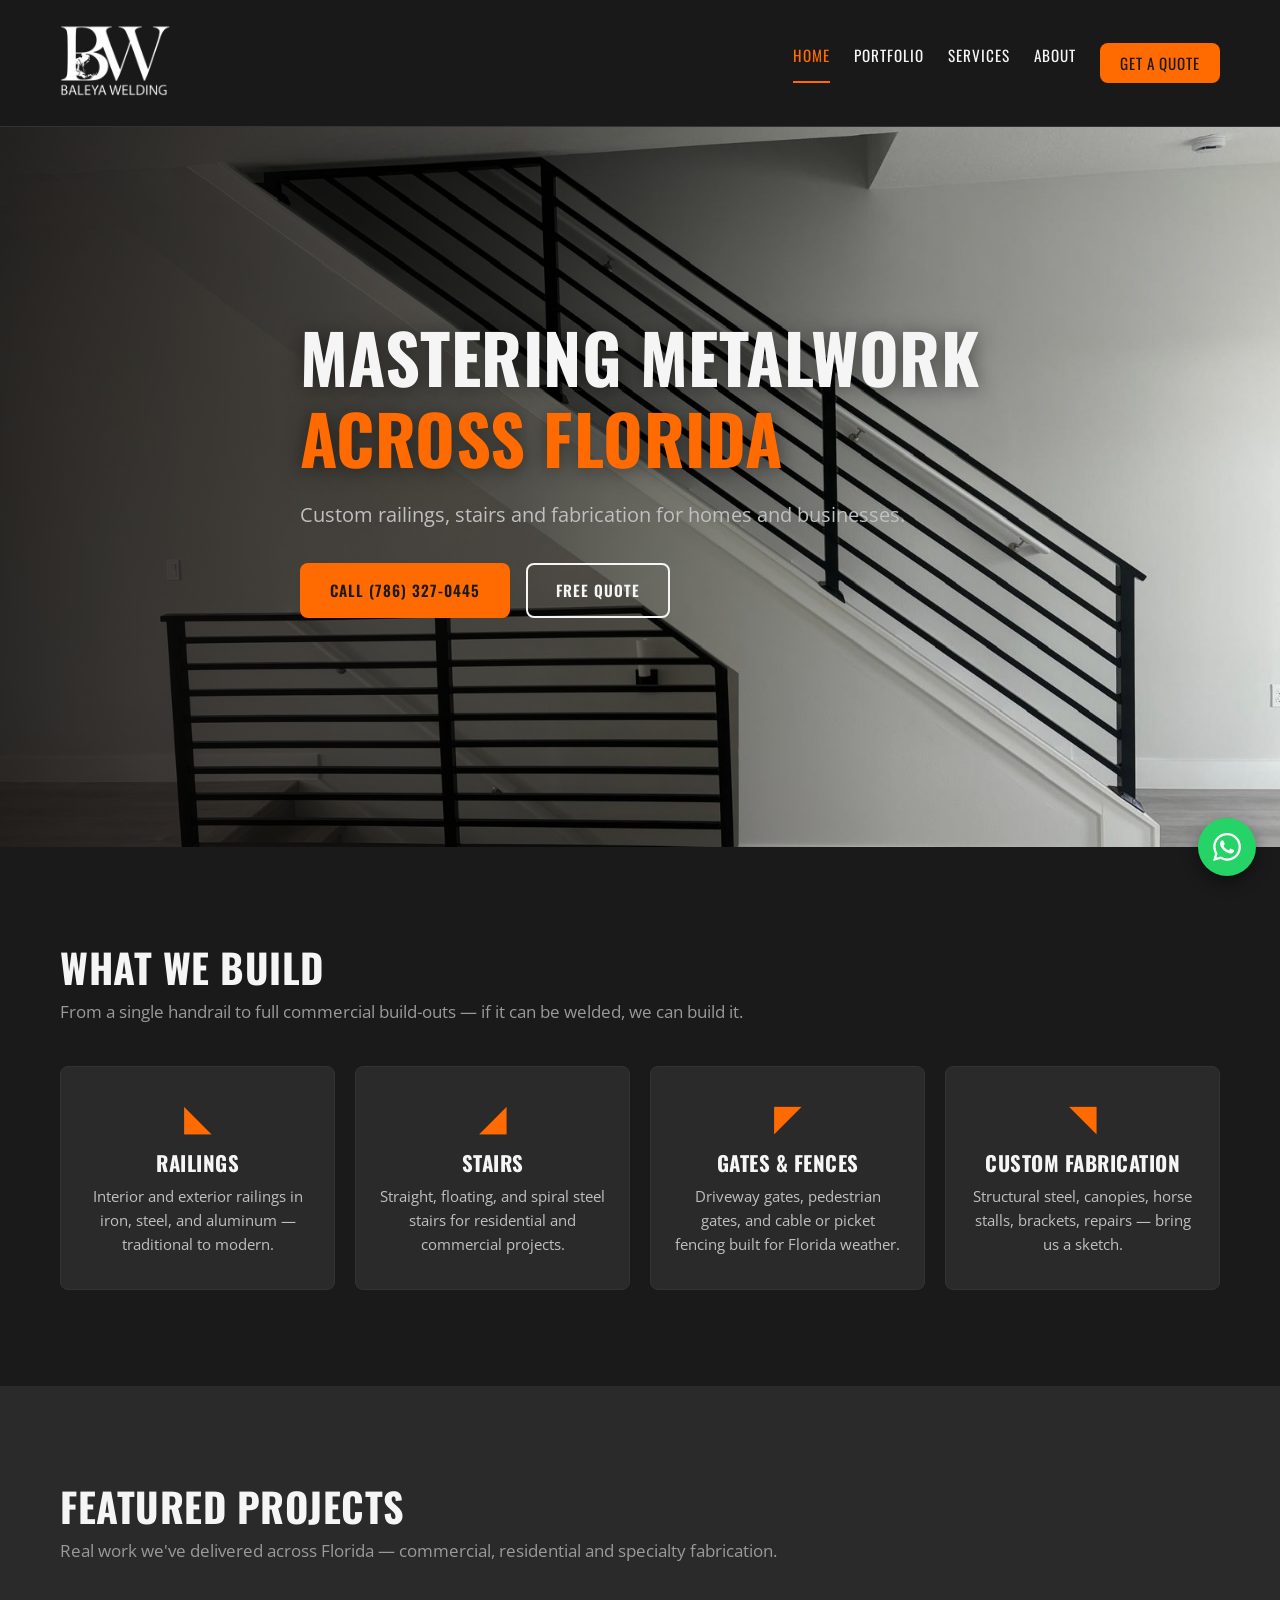
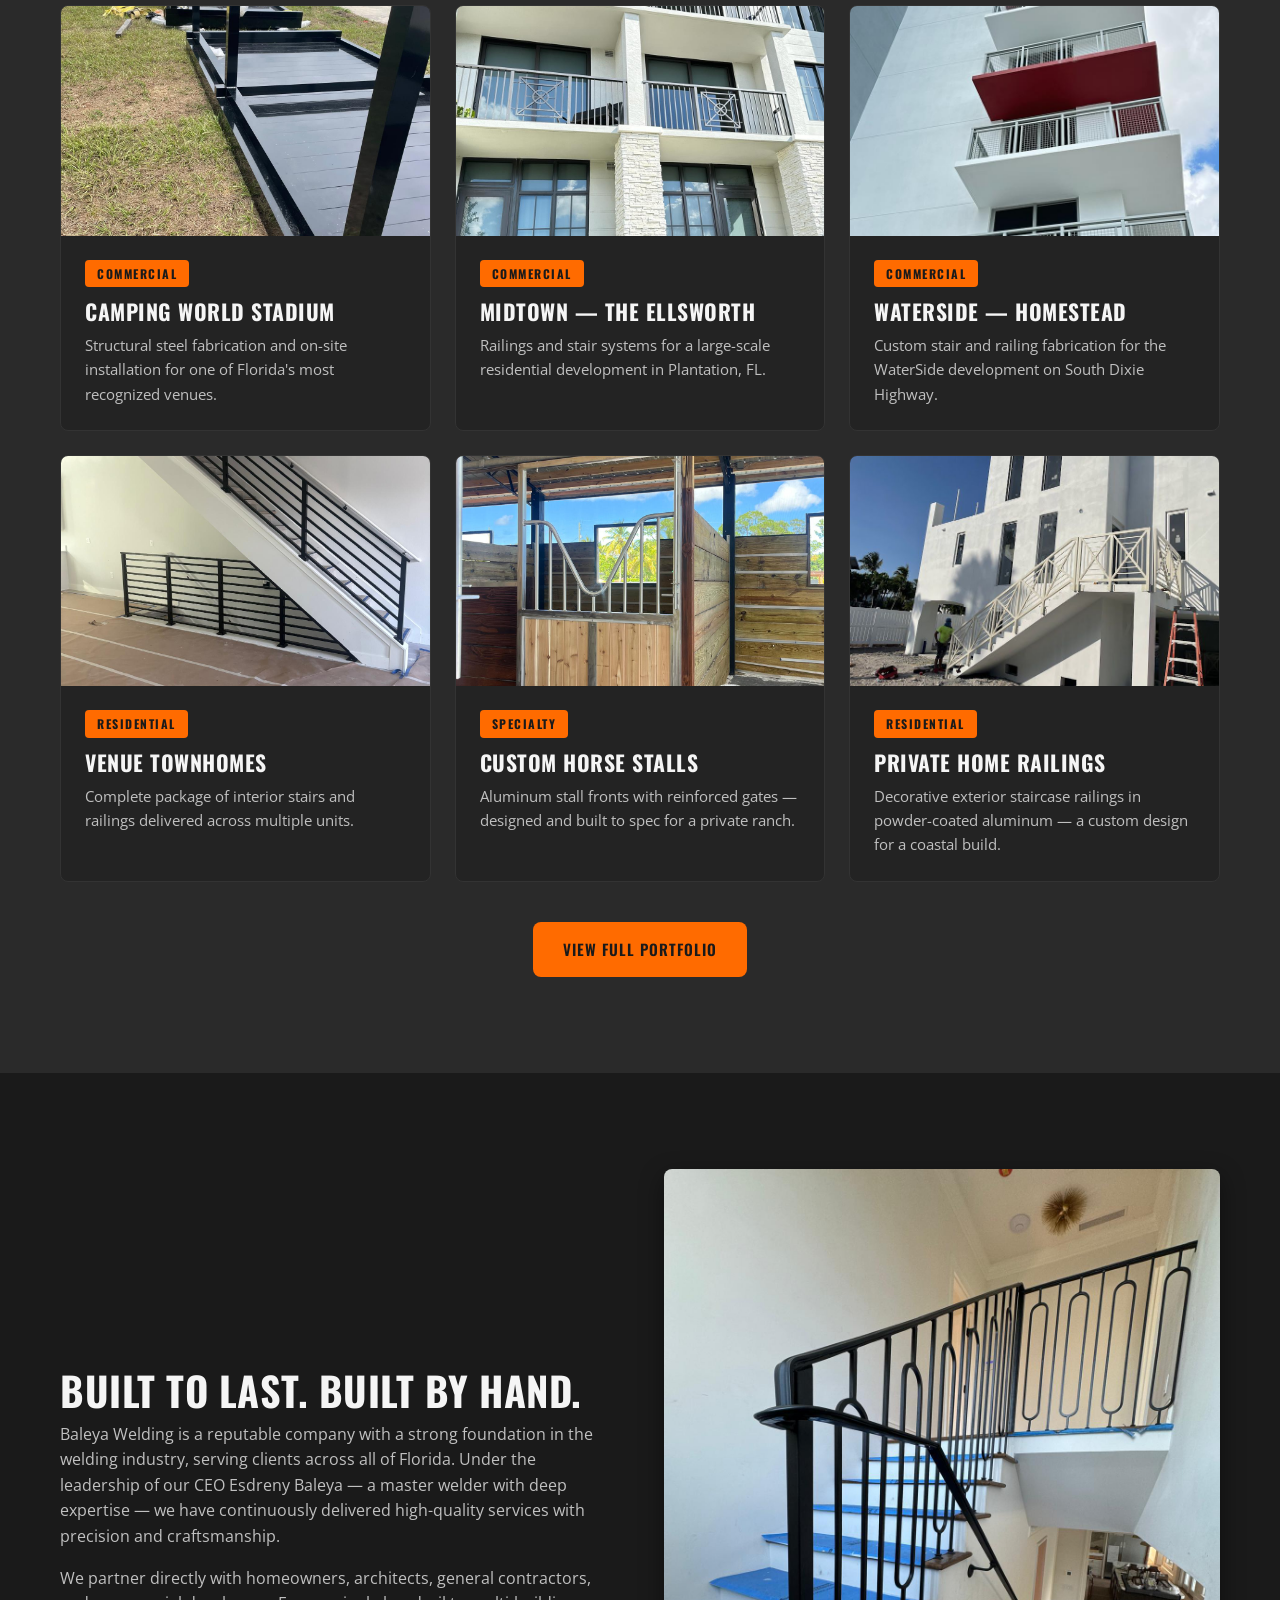
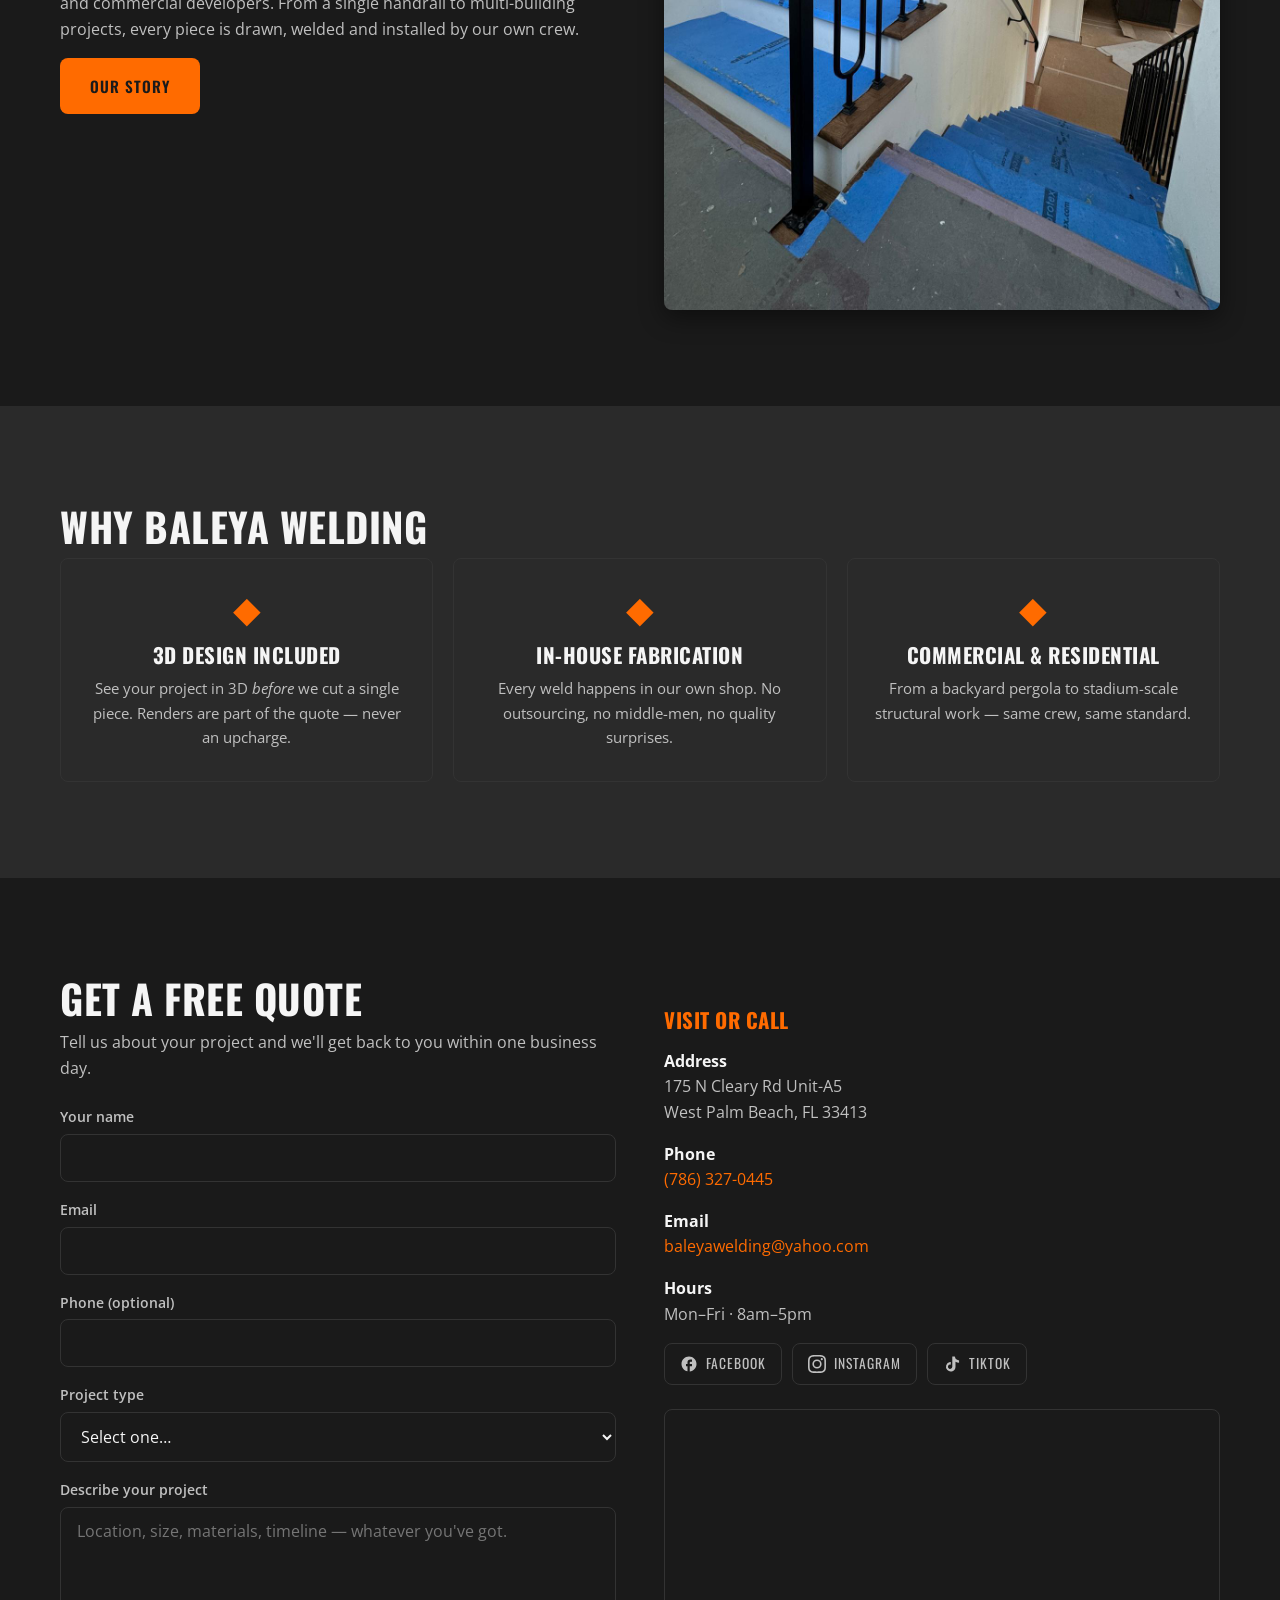
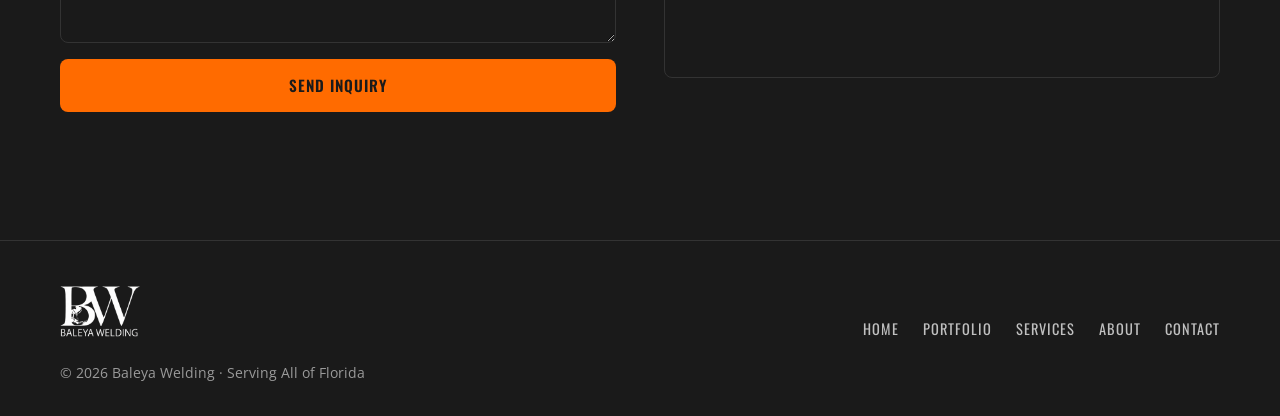
<file: index.html>
<!DOCTYPE html>
<html lang="en">
<head>
  <meta charset="UTF-8">
  <meta name="viewport" content="width=device-width, initial-scale=1.0">
  <title>Baleya Welding — Custom Metalwork & Fabrication Across Florida</title>
  <meta name="description" content="Baleya Welding crafts custom railings, stairs, gates, canopies and structural fabrication. Trusted by commercial and residential clients across all of Florida.">
  <meta name="theme-color" content="#1a1a1a">
  <link rel="canonical" href="https://baleyawelding.com/">

  <meta property="og:title" content="Baleya Welding — Masterful Metalworking in Florida">
  <meta property="og:description" content="Custom railings, stairs, gates and fabrication. Commercial & residential projects across Florida.">
  <meta property="og:image" content="https://baleyawelding.com/images/hero-1.jpg">
  <meta property="og:url" content="https://baleyawelding.com">
  <meta property="og:type" content="website">
  <meta name="twitter:card" content="summary_large_image">

  <link rel="preconnect" href="https://fonts.googleapis.com">
  <link rel="preconnect" href="https://fonts.gstatic.com" crossorigin>
  <link href="https://fonts.googleapis.com/css2?family=Oswald:wght@400;600;700&family=Open+Sans:wght@400;600&display=swap" rel="stylesheet">

  <link rel="stylesheet" href="css/style.css?v=3">
  <link rel="icon" type="image/png" href="images/logo.png">

  <script type="application/ld+json">
  {
    "@context": "https://schema.org",
    "@type": "LocalBusiness",
    "name": "Baleya Welding",
    "image": "https://baleyawelding.com/images/logo.png",
    "url": "https://baleyawelding.com",
    "telephone": "+1-786-327-0445",
    "email": "baleyawelding@yahoo.com",
    "address": {
      "@type": "PostalAddress",
      "streetAddress": "175 N Cleary Rd Unit-A5",
      "addressLocality": "West Palm Beach",
      "addressRegion": "FL",
      "postalCode": "33413",
      "addressCountry": "US"
    },
    "openingHoursSpecification": [{
      "@type": "OpeningHoursSpecification",
      "dayOfWeek": ["Monday","Tuesday","Wednesday","Thursday","Friday"],
      "opens": "08:00",
      "closes": "17:00"
    }],
    "areaServed": ["Florida","Miami-Dade","Broward","Palm Beach","Brevard County","Orange County"],
    "description": "Custom welding and metal fabrication — railings, stairs, gates, canopies, and structural work for homes, businesses and commercial projects."
  }
  </script>
</head>
<body>

  <!-- ============== HEADER ============== -->
  <header class="site-header" id="site-header">
    <div class="container header-inner">
      <a href="index.html" class="logo-link">
        <img src="images/logo-white.png" alt="Baleya Welding" class="logo-img">
      </a>
      <button class="nav-toggle" aria-label="Toggle navigation" aria-expanded="false">
        <span></span><span></span><span></span>
      </button>
      <nav class="site-nav" id="site-nav">
        <a href="index.html" class="active">Home</a>
        <a href="portfolio.html">Portfolio</a>
        <a href="services.html">Services</a>
        <a href="about.html">About</a>
        <a href="#contact" class="nav-cta">Get a Quote</a>
      </nav>
    </div>
  </header>

  <!-- ============== HERO ============== -->
  <section class="hero" id="hero">
    <img src="images/hero-1.jpg" alt="" class="hero-bg" aria-hidden="true">
    <div class="hero-overlay"></div>
    <div class="hero-content container">
      <h1>Mastering Metalwork<br><span class="accent">Across Florida</span></h1>
      <p class="hero-sub">Custom railings, stairs and fabrication for homes and businesses.</p>
      <div class="hero-ctas">
        <a href="tel:+17863270445" class="btn btn-primary">Call (786) 327-0445</a>
        <a href="#contact" class="btn btn-ghost">Free Quote</a>
      </div>
    </div>
  </section>

  <!-- ============== SERVICES ============== -->
  <section class="section" id="featured">
    <div class="container">
      <h2 class="section-title">What We Build</h2>
      <p class="section-sub">From a single handrail to full commercial build-outs — if it can be welded, we can build it.</p>
      <div class="card-grid">
        <a href="services.html#railings" class="card">
          <div class="card-icon">◣</div>
          <h3>Railings</h3>
          <p>Interior and exterior railings in iron, steel, and aluminum — traditional to modern.</p>
        </a>
        <a href="services.html#stairs" class="card">
          <div class="card-icon">◢</div>
          <h3>Stairs</h3>
          <p>Straight, floating, and spiral steel stairs for residential and commercial projects.</p>
        </a>
        <a href="services.html#gates" class="card">
          <div class="card-icon">◤</div>
          <h3>Gates &amp; Fences</h3>
          <p>Driveway gates, pedestrian gates, and cable or picket fencing built for Florida weather.</p>
        </a>
        <a href="services.html#custom" class="card">
          <div class="card-icon">◥</div>
          <h3>Custom Fabrication</h3>
          <p>Structural steel, canopies, horse stalls, brackets, repairs — bring us a sketch.</p>
        </a>
      </div>
    </div>
  </section>

  <!-- ============== FEATURED PROJECTS ============== -->
  <section class="section section-dark" id="featured-projects">
    <div class="container">
      <h2 class="section-title">Featured Projects</h2>
      <p class="section-sub">Real work we've delivered across Florida — commercial, residential and specialty fabrication.</p>

      <div class="project-grid">
        <article class="project-card">
          <div class="project-img">
            <img src="images/featured-camping-1.jpg" alt="Custom structural fabrication at Camping World Stadium" loading="lazy">
          </div>
          <div class="project-body">
            <span class="project-tag">Commercial</span>
            <h3>Camping World Stadium</h3>
            <p>Structural steel fabrication and on-site installation for one of Florida's most recognized venues.</p>
          </div>
        </article>

        <article class="project-card">
          <div class="project-img">
            <img src="images/featured-midtown-1.jpg" alt="Architectural railings at MIDTOWN - The Ellsworth, Plantation FL" loading="lazy">
          </div>
          <div class="project-body">
            <span class="project-tag">Commercial</span>
            <h3>MIDTOWN — The Ellsworth</h3>
            <p>Railings and stair systems for a large-scale residential development in Plantation, FL.</p>
          </div>
        </article>

        <article class="project-card">
          <div class="project-img">
            <img src="images/featured-waterside-1.jpg" alt="Structural metalwork for WaterSide in Homestead FL" loading="lazy">
          </div>
          <div class="project-body">
            <span class="project-tag">Commercial</span>
            <h3>WaterSide — Homestead</h3>
            <p>Custom stair and railing fabrication for the WaterSide development on South Dixie Highway.</p>
          </div>
        </article>

        <article class="project-card">
          <div class="project-img">
            <img src="images/featured-venue-1.jpg" alt="Stair railings at Venue Townhomes" loading="lazy">
          </div>
          <div class="project-body">
            <span class="project-tag">Residential</span>
            <h3>Venue Townhomes</h3>
            <p>Complete package of interior stairs and railings delivered across multiple units.</p>
          </div>
        </article>

        <article class="project-card">
          <div class="project-img">
            <img src="images/featured-horsestall-1.jpg" alt="Custom horse stall fabrication in aluminum" loading="lazy">
          </div>
          <div class="project-body">
            <span class="project-tag">Specialty</span>
            <h3>Custom Horse Stalls</h3>
            <p>Aluminum stall fronts with reinforced gates — designed and built to spec for a private ranch.</p>
          </div>
        </article>

        <article class="project-card">
          <div class="project-img">
            <img src="images/hero-2.jpg" alt="Decorative stair railings for a private home" loading="lazy">
          </div>
          <div class="project-body">
            <span class="project-tag">Residential</span>
            <h3>Private Home Railings</h3>
            <p>Decorative exterior staircase railings in powder-coated aluminum — a custom design for a coastal build.</p>
          </div>
        </article>
      </div>

      <div class="section-cta">
        <a href="portfolio.html" class="btn btn-primary">View Full Portfolio</a>
      </div>
    </div>
  </section>

  <!-- ============== ABOUT PREVIEW ============== -->
  <section class="section" id="about-preview">
    <div class="container two-col">
      <div>
        <h2 class="section-title">Built to Last. Built by Hand.</h2>
        <p>Baleya Welding is a reputable company with a strong foundation in the welding industry, serving clients across all of Florida. Under the leadership of our CEO Esdreny Baleya — a master welder with deep expertise — we have continuously delivered high-quality services with precision and craftsmanship.</p>
        <p>We partner directly with homeowners, architects, general contractors, and commercial developers. From a single handrail to multi-building projects, every piece is drawn, welded and installed by our own crew.</p>
        <a href="about.html" class="btn btn-primary">Our Story</a>
      </div>
      <div class="about-img">
        <img src="images/stairs-1.jpg" alt="Custom steel stair railing installed by Baleya Welding" loading="lazy">
      </div>
    </div>
  </section>

  <!-- ============== WHY CHOOSE US ============== -->
  <section class="section section-dark">
    <div class="container">
      <h2 class="section-title">Why Baleya Welding</h2>
      <div class="card-grid three-up">
        <div class="card">
          <div class="card-icon">◆</div>
          <h3>3D Design Included</h3>
          <p>See your project in 3D <em>before</em> we cut a single piece. Renders are part of the quote — never an upcharge.</p>
        </div>
        <div class="card">
          <div class="card-icon">◆</div>
          <h3>In-House Fabrication</h3>
          <p>Every weld happens in our own shop. No outsourcing, no middle-men, no quality surprises.</p>
        </div>
        <div class="card">
          <div class="card-icon">◆</div>
          <h3>Commercial &amp; Residential</h3>
          <p>From a backyard pergola to stadium-scale structural work — same crew, same standard.</p>
        </div>
      </div>
    </div>
  </section>

  <!-- ============== CONTACT ============== -->
  <section class="section" id="contact">
    <div class="container two-col">
      <div>
        <h2 class="section-title">Get a Free Quote</h2>
        <p>Tell us about your project and we'll get back to you within one business day.</p>
        <form action="https://formspree.io/f/xyklazza" method="POST" class="contact-form">
          <label>
            <span>Your name</span>
            <input type="text" name="name" required>
          </label>
          <label>
            <span>Email</span>
            <input type="email" name="email" required>
          </label>
          <label>
            <span>Phone (optional)</span>
            <input type="tel" name="phone">
          </label>
          <label>
            <span>Project type</span>
            <select name="project_type">
              <option value="">Select one…</option>
              <option>Railings</option>
              <option>Stairs</option>
              <option>Gates &amp; Fences</option>
              <option>Canopies / Pergolas</option>
              <option>Commercial / Structural</option>
              <option>Custom Fabrication</option>
              <option>Other</option>
            </select>
          </label>
          <label>
            <span>Describe your project</span>
            <textarea name="message" rows="5" required placeholder="Location, size, materials, timeline — whatever you've got."></textarea>
          </label>
          <button type="submit" class="btn btn-primary">Send Inquiry</button>
        </form>
      </div>
      <div class="contact-info">
        <h3>Visit or Call</h3>
        <p><strong>Address</strong><br>175 N Cleary Rd Unit-A5<br>West Palm Beach, FL 33413</p>
        <p><strong>Phone</strong><br><a href="tel:+17863270445">(786) 327-0445</a></p>
        <p><strong>Email</strong><br><a href="mailto:baleyawelding@yahoo.com">baleyawelding@yahoo.com</a></p>
        <p><strong>Hours</strong><br>Mon–Fri · 8am–5pm</p>
        <div class="social-links">
          <a href="https://www.facebook.com/baleya.welding" target="_blank" rel="noopener" aria-label="Facebook">
            <svg viewBox="0 0 24 24" width="18" height="18" fill="currentColor" aria-hidden="true"><path d="M22 12c0-5.52-4.48-10-10-10S2 6.48 2 12c0 4.84 3.44 8.87 8 9.8V15H8v-3h2V9.5C10 7.57 11.57 6 13.5 6H16v3h-2c-.55 0-1 .45-1 1v2h3v3h-3v6.95c5.05-.5 9-4.76 9-9.95z"/></svg>
            <span>Facebook</span>
          </a>
          <a href="https://www.instagram.com/baleya.welding_" target="_blank" rel="noopener" aria-label="Instagram">
            <svg viewBox="0 0 24 24" width="18" height="18" fill="currentColor" aria-hidden="true"><path d="M12 2.16c3.2 0 3.58.01 4.85.07 1.17.05 1.8.25 2.23.41.56.22.96.48 1.38.9.42.42.68.82.9 1.38.16.42.36 1.06.41 2.23.06 1.27.07 1.65.07 4.85s-.01 3.58-.07 4.85c-.05 1.17-.25 1.8-.41 2.23-.22.56-.48.96-.9 1.38-.42.42-.82.68-1.38.9-.42.16-1.06.36-2.23.41-1.27.06-1.64.07-4.85.07s-3.58-.01-4.85-.07c-1.17-.05-1.8-.25-2.23-.41a3.71 3.71 0 01-1.38-.9 3.71 3.71 0 01-.9-1.38c-.16-.42-.36-1.06-.41-2.23-.06-1.27-.07-1.65-.07-4.85s.01-3.58.07-4.85c.05-1.17.25-1.8.41-2.23.22-.56.48-.96.9-1.38.42-.42.82-.68 1.38-.9.42-.16 1.06-.36 2.23-.41C8.42 2.17 8.8 2.16 12 2.16zM12 0C8.74 0 8.33.01 7.05.07 5.78.13 4.9.33 4.14.63a5.87 5.87 0 00-2.13 1.38A5.87 5.87 0 00.63 4.14C.33 4.9.13 5.78.07 7.05.01 8.33 0 8.74 0 12s.01 3.67.07 4.95c.06 1.27.26 2.15.56 2.91.31.79.72 1.46 1.38 2.13a5.87 5.87 0 002.13 1.38c.76.3 1.64.5 2.91.56C8.33 23.99 8.74 24 12 24s3.67-.01 4.95-.07c1.27-.06 2.15-.26 2.91-.56a5.87 5.87 0 002.13-1.38 5.87 5.87 0 001.38-2.13c.3-.76.5-1.64.56-2.91.06-1.28.07-1.69.07-4.95s-.01-3.67-.07-4.95c-.06-1.27-.26-2.15-.56-2.91a5.87 5.87 0 00-1.38-2.13A5.87 5.87 0 0019.86.63c-.76-.3-1.64-.5-2.91-.56C15.67.01 15.26 0 12 0zm0 5.84a6.16 6.16 0 100 12.32 6.16 6.16 0 000-12.32zM12 16a4 4 0 110-8 4 4 0 010 8zm6.4-11.85a1.44 1.44 0 100 2.88 1.44 1.44 0 000-2.88z"/></svg>
            <span>Instagram</span>
          </a>
          <a href="https://www.tiktok.com/@baleya.welding" target="_blank" rel="noopener" aria-label="TikTok">
            <svg viewBox="0 0 24 24" width="18" height="18" fill="currentColor" aria-hidden="true"><path d="M19.59 6.69a4.83 4.83 0 01-3.77-4.25V2h-3.45v13.67a2.89 2.89 0 01-5.2 1.74 2.89 2.89 0 012.31-4.64 2.93 2.93 0 01.88.13V9.4a6.84 6.84 0 00-1-.05A6.33 6.33 0 005.8 20.1a6.34 6.34 0 0010.86-4.43V8.86a8.16 8.16 0 004.77 1.52V6.93a4.85 4.85 0 01-1.84-.24z"/></svg>
            <span>TikTok</span>
          </a>
        </div>
        <div class="map-embed">
          <iframe
            title="Baleya Welding location map"
            src="https://www.google.com/maps?q=175+N+Cleary+Rd+Unit-A5,+West+Palm+Beach,+FL+33413&output=embed"
            width="100%" height="260" style="border:0;" allowfullscreen="" loading="lazy" referrerpolicy="no-referrer-when-downgrade"></iframe>
        </div>
      </div>
    </div>
  </section>

  <!-- ============== FOOTER ============== -->
  <footer class="site-footer">
    <div class="container footer-inner">
      <div>
        <img src="images/logo-white.png" alt="Baleya Welding" class="logo-img footer-logo">
        <p>&copy; <span id="year"></span> Baleya Welding · Serving All of Florida</p>
      </div>
      <nav class="footer-nav">
        <a href="index.html">Home</a>
        <a href="portfolio.html">Portfolio</a>
        <a href="services.html">Services</a>
        <a href="about.html">About</a>
        <a href="index.html#contact">Contact</a>
      </nav>
    </div>
  </footer>

  <!-- Floating WhatsApp button -->
  <a href="https://wa.me/17863270445" class="whatsapp-float" target="_blank" rel="noopener" aria-label="Contact us on WhatsApp">
    <svg viewBox="0 0 24 24" width="28" height="28" fill="white" aria-hidden="true">
      <path d="M17.472 14.382c-.297-.149-1.758-.867-2.03-.967-.273-.099-.471-.148-.67.15-.197.297-.767.966-.94 1.164-.173.199-.347.223-.644.075-.297-.15-1.255-.463-2.39-1.475-.883-.788-1.48-1.761-1.653-2.059-.173-.297-.018-.458.13-.606.134-.133.298-.347.446-.52.149-.174.198-.298.298-.497.099-.198.05-.371-.025-.52-.075-.149-.669-1.612-.916-2.207-.242-.579-.487-.5-.669-.51l-.57-.01c-.198 0-.52.074-.792.372-.272.297-1.04 1.016-1.04 2.479 0 1.462 1.065 2.876 1.213 3.074.149.198 2.095 3.2 5.077 4.487.709.306 1.263.489 1.694.625.712.227 1.36.195 1.871.118.571-.085 1.758-.719 2.006-1.413.248-.694.248-1.289.173-1.413-.074-.124-.272-.198-.57-.347m-5.421 7.403h-.004a9.87 9.87 0 01-5.031-1.378l-.361-.214-3.741.982.998-3.648-.235-.374a9.86 9.86 0 01-1.51-5.26c.001-5.45 4.436-9.884 9.888-9.884 2.64 0 5.122 1.03 6.988 2.898a9.825 9.825 0 012.893 6.994c-.003 5.45-4.437 9.884-9.885 9.884m8.413-18.297A11.815 11.815 0 0012.05 0C5.495 0 .16 5.335.157 11.892c0 2.096.547 4.142 1.588 5.945L.057 24l6.305-1.654a11.882 11.882 0 005.683 1.448h.005c6.554 0 11.89-5.335 11.893-11.893A11.821 11.821 0 0020.465 3.488"/>
    </svg>
  </a>

  <script src="js/main.js?v=3"></script>
</body>
</html>
</file>
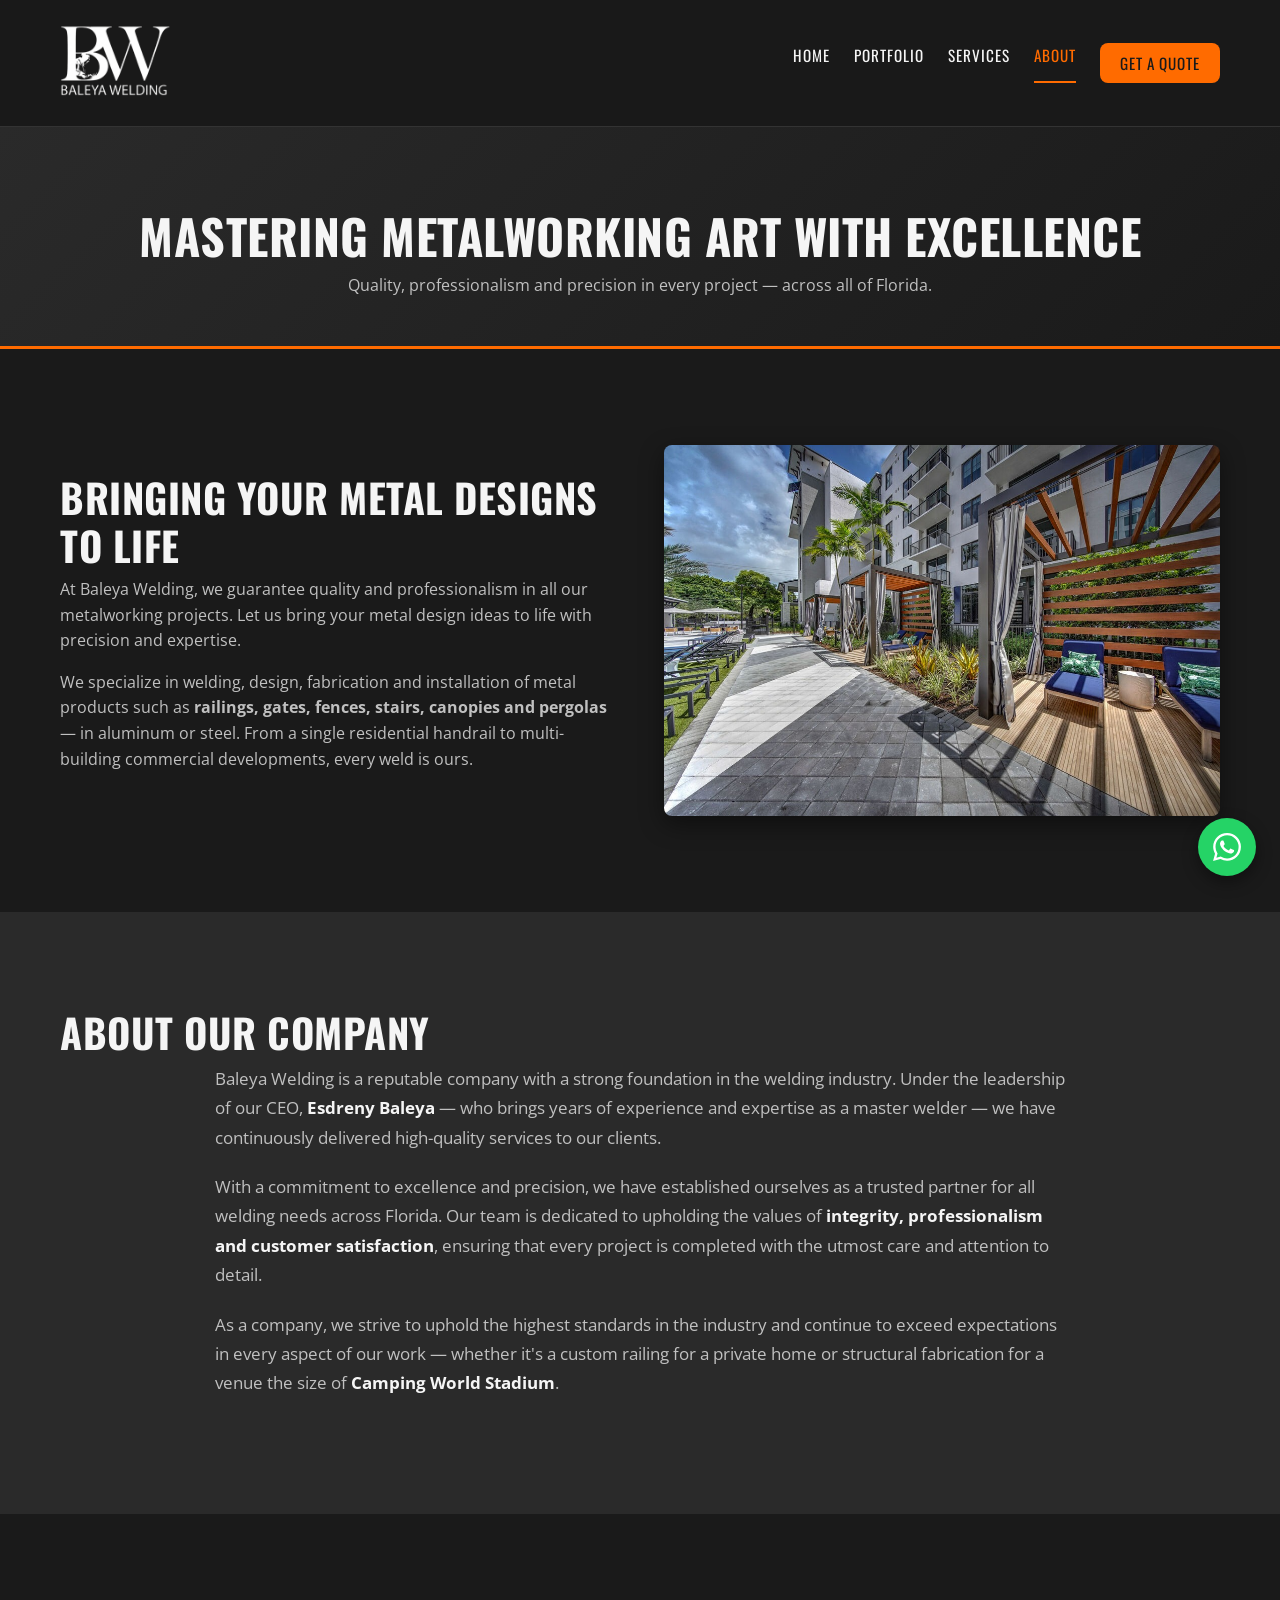
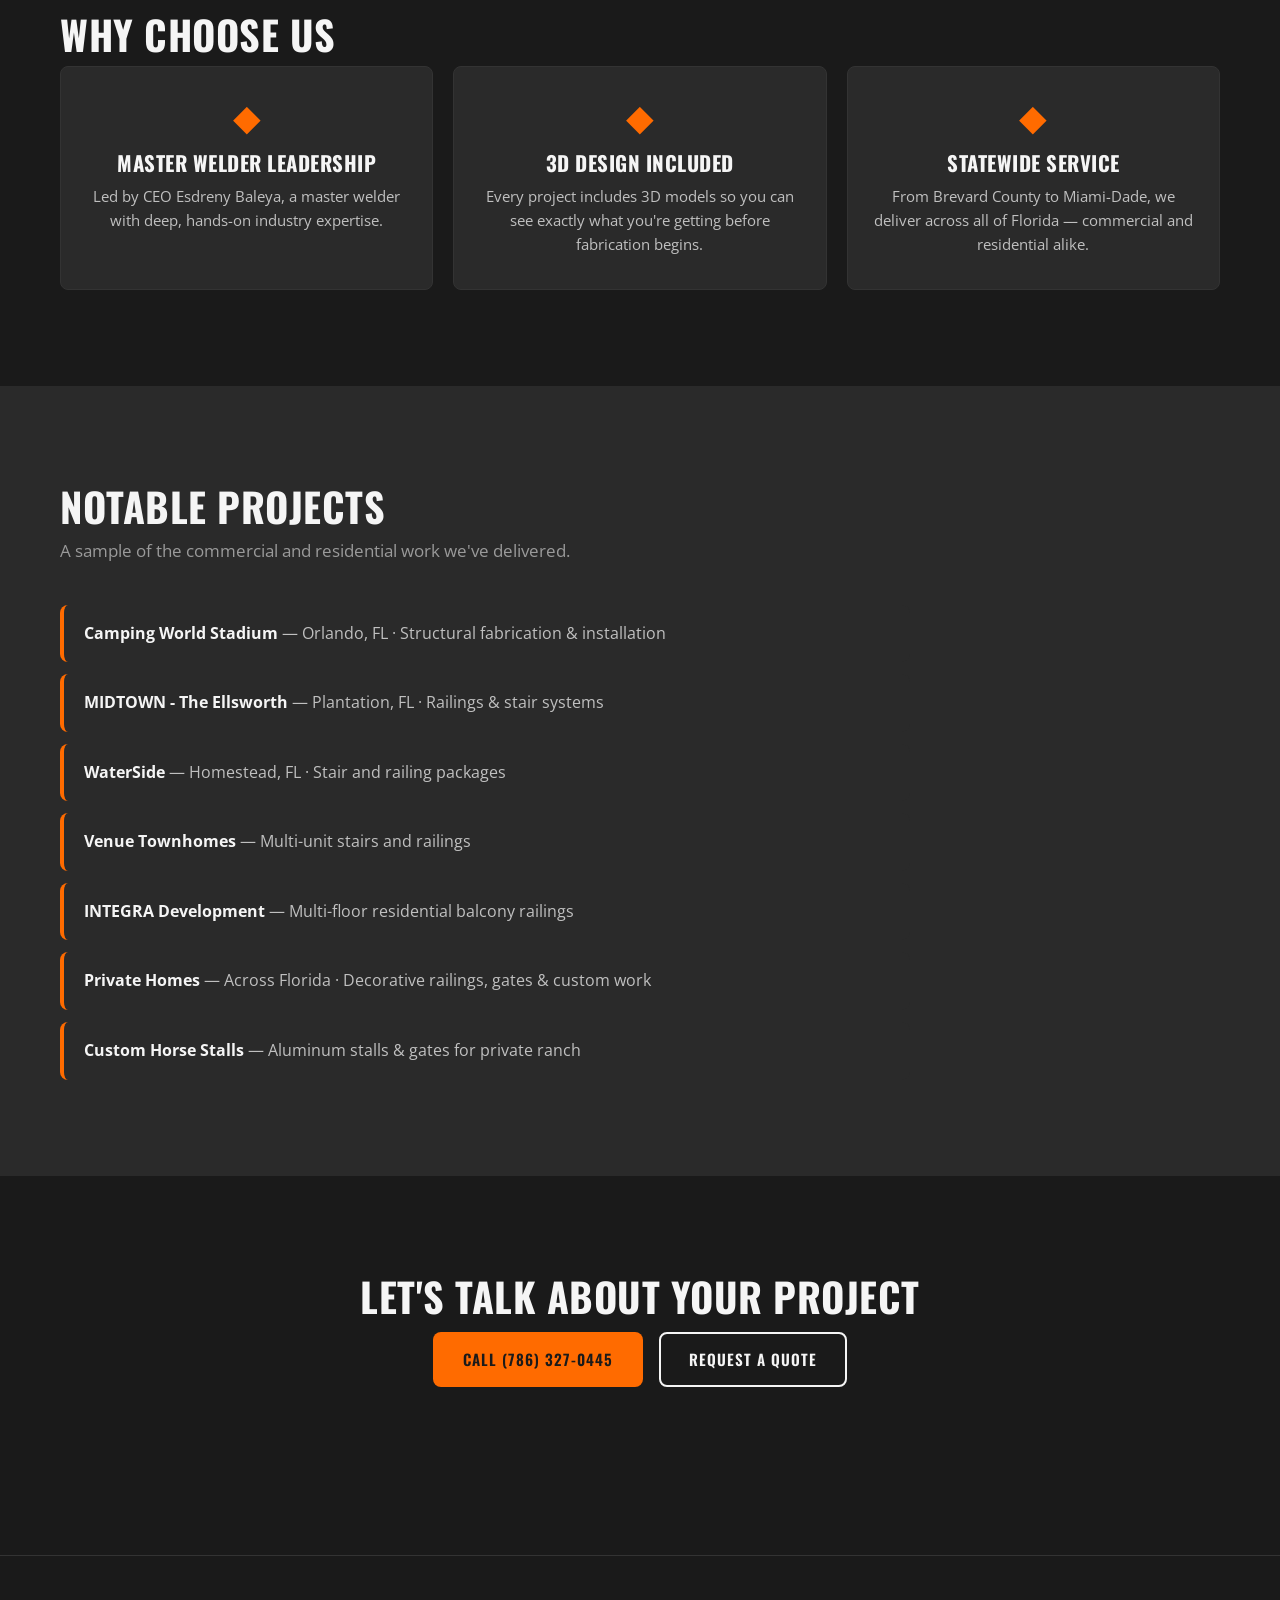
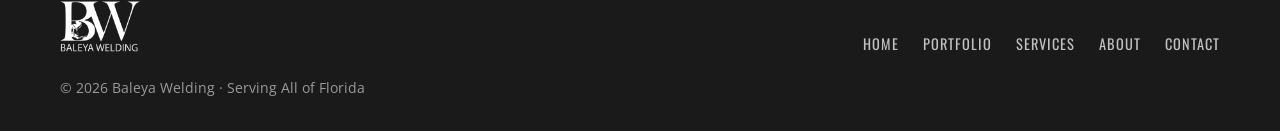
<file: about.html>
<!DOCTYPE html>
<html lang="en">
<head>
  <meta charset="UTF-8">
  <meta name="viewport" content="width=device-width, initial-scale=1.0">
  <title>About — Baleya Welding</title>
  <meta name="description" content="Mastering metalworking art with excellence. Baleya Welding is led by master welder Esdreny Baleya and serves homeowners, contractors and commercial developers across Florida.">
  <meta name="theme-color" content="#1a1a1a">
  <link rel="canonical" href="https://baleyawelding.com/about.html">
  <link rel="preconnect" href="https://fonts.googleapis.com">
  <link rel="preconnect" href="https://fonts.gstatic.com" crossorigin>
  <link href="https://fonts.googleapis.com/css2?family=Oswald:wght@400;600;700&family=Open+Sans:wght@400;600&display=swap" rel="stylesheet">
  <link rel="stylesheet" href="css/style.css?v=3">
  <link rel="icon" type="image/png" href="images/logo.png">
</head>
<body>

  <header class="site-header" id="site-header">
    <div class="container header-inner">
      <a href="index.html" class="logo-link">
        <img src="images/logo-white.png" alt="Baleya Welding" class="logo-img">
      </a>
      <button class="nav-toggle" aria-label="Toggle navigation" aria-expanded="false">
        <span></span><span></span><span></span>
      </button>
      <nav class="site-nav" id="site-nav">
        <a href="index.html">Home</a>
        <a href="portfolio.html">Portfolio</a>
        <a href="services.html">Services</a>
        <a href="about.html" class="active">About</a>
        <a href="index.html#contact" class="nav-cta">Get a Quote</a>
      </nav>
    </div>
  </header>

  <section class="page-hero">
    <div class="container">
      <h1>Mastering Metalworking Art with Excellence</h1>
      <p>Quality, professionalism and precision in every project — across all of Florida.</p>
    </div>
  </section>

  <!-- ============== INTRO ============== -->
  <section class="section">
    <div class="container two-col">
      <div>
        <h2 class="section-title">Bringing Your Metal Designs to Life</h2>
        <p>At Baleya Welding, we guarantee quality and professionalism in all our metalworking projects. Let us bring your metal design ideas to life with precision and expertise.</p>
        <p>We specialize in welding, design, fabrication and installation of metal products such as <strong>railings, gates, fences, stairs, canopies and pergolas</strong> — in aluminum or steel. From a single residential handrail to multi-building commercial developments, every weld is ours.</p>
      </div>
      <div class="about-img">
        <img src="images/about-midtown.jpg" alt="Custom pergolas and cabanas fabricated by Baleya Welding for MIDTOWN - The Ellsworth, Plantation FL" loading="lazy">
      </div>
    </div>
  </section>

  <!-- ============== ABOUT OUR COMPANY ============== -->
  <section class="section section-dark">
    <div class="container">
      <h2 class="section-title">About Our Company</h2>
      <div class="about-narrative">
        <p>Baleya Welding is a reputable company with a strong foundation in the welding industry. Under the leadership of our CEO, <strong>Esdreny Baleya</strong> — who brings years of experience and expertise as a master welder — we have continuously delivered high-quality services to our clients.</p>

        <p>With a commitment to excellence and precision, we have established ourselves as a trusted partner for all welding needs across Florida. Our team is dedicated to upholding the values of <strong>integrity, professionalism and customer satisfaction</strong>, ensuring that every project is completed with the utmost care and attention to detail.</p>

        <p>As a company, we strive to uphold the highest standards in the industry and continue to exceed expectations in every aspect of our work — whether it's a custom railing for a private home or structural fabrication for a venue the size of <strong>Camping World Stadium</strong>.</p>
      </div>
    </div>
  </section>

  <!-- ============== WHY CHOOSE US ============== -->
  <section class="section">
    <div class="container">
      <h2 class="section-title">Why Choose Us</h2>
      <div class="card-grid three-up">
        <div class="card">
          <div class="card-icon">◆</div>
          <h3>Master Welder Leadership</h3>
          <p>Led by CEO Esdreny Baleya, a master welder with deep, hands-on industry expertise.</p>
        </div>
        <div class="card">
          <div class="card-icon">◆</div>
          <h3>3D Design Included</h3>
          <p>Every project includes 3D models so you can see exactly what you're getting before fabrication begins.</p>
        </div>
        <div class="card">
          <div class="card-icon">◆</div>
          <h3>Statewide Service</h3>
          <p>From Brevard County to Miami-Dade, we deliver across all of Florida — commercial and residential alike.</p>
        </div>
      </div>
    </div>
  </section>

  <!-- ============== NOTABLE PROJECTS ============== -->
  <section class="section section-dark">
    <div class="container">
      <h2 class="section-title">Notable Projects</h2>
      <p class="section-sub">A sample of the commercial and residential work we've delivered.</p>
      <ul class="project-list">
        <li><strong>Camping World Stadium</strong> — Orlando, FL · Structural fabrication &amp; installation</li>
        <li><strong>MIDTOWN - The Ellsworth</strong> — Plantation, FL · Railings &amp; stair systems</li>
        <li><strong>WaterSide</strong> — Homestead, FL · Stair and railing packages</li>
        <li><strong>Venue Townhomes</strong> — Multi-unit stairs and railings</li>
        <li><strong>INTEGRA Development</strong> — Multi-floor residential balcony railings</li>
        <li><strong>Private Homes</strong> — Across Florida · Decorative railings, gates &amp; custom work</li>
        <li><strong>Custom Horse Stalls</strong> — Aluminum stalls &amp; gates for private ranch</li>
      </ul>
    </div>
  </section>

  <section class="section cta-banner">
    <div class="container">
      <h2>Let's talk about your project</h2>
      <div class="hero-ctas">
        <a href="tel:+17863270445" class="btn btn-primary">Call (786) 327-0445</a>
        <a href="index.html#contact" class="btn btn-ghost">Request a Quote</a>
      </div>
    </div>
  </section>

  <footer class="site-footer">
    <div class="container footer-inner">
      <div>
        <img src="images/logo-white.png" alt="Baleya Welding" class="logo-img footer-logo">
        <p>&copy; <span id="year"></span> Baleya Welding · Serving All of Florida</p>
      </div>
      <nav class="footer-nav">
        <a href="index.html">Home</a>
        <a href="portfolio.html">Portfolio</a>
        <a href="services.html">Services</a>
        <a href="about.html">About</a>
        <a href="index.html#contact">Contact</a>
      </nav>
    </div>
  </footer>

  <a href="https://wa.me/17863270445" class="whatsapp-float" target="_blank" rel="noopener" aria-label="Contact us on WhatsApp">
    <svg viewBox="0 0 24 24" width="28" height="28" fill="white" aria-hidden="true">
      <path d="M17.472 14.382c-.297-.149-1.758-.867-2.03-.967-.273-.099-.471-.148-.67.15-.197.297-.767.966-.94 1.164-.173.199-.347.223-.644.075-.297-.15-1.255-.463-2.39-1.475-.883-.788-1.48-1.761-1.653-2.059-.173-.297-.018-.458.13-.606.134-.133.298-.347.446-.52.149-.174.198-.298.298-.497.099-.198.05-.371-.025-.52-.075-.149-.669-1.612-.916-2.207-.242-.579-.487-.5-.669-.51l-.57-.01c-.198 0-.52.074-.792.372-.272.297-1.04 1.016-1.04 2.479 0 1.462 1.065 2.876 1.213 3.074.149.198 2.095 3.2 5.077 4.487.709.306 1.263.489 1.694.625.712.227 1.36.195 1.871.118.571-.085 1.758-.719 2.006-1.413.248-.694.248-1.289.173-1.413-.074-.124-.272-.198-.57-.347m-5.421 7.403h-.004a9.87 9.87 0 01-5.031-1.378l-.361-.214-3.741.982.998-3.648-.235-.374a9.86 9.86 0 01-1.51-5.26c.001-5.45 4.436-9.884 9.888-9.884 2.64 0 5.122 1.03 6.988 2.898a9.825 9.825 0 012.893 6.994c-.003 5.45-4.437 9.884-9.885 9.884m8.413-18.297A11.815 11.815 0 0012.05 0C5.495 0 .16 5.335.157 11.892c0 2.096.547 4.142 1.588 5.945L.057 24l6.305-1.654a11.882 11.882 0 005.683 1.448h.005c6.554 0 11.89-5.335 11.893-11.893A11.821 11.821 0 0020.465 3.488"/>
    </svg>
  </a>

  <script src="js/main.js?v=3"></script>
</body>
</html>
</file>
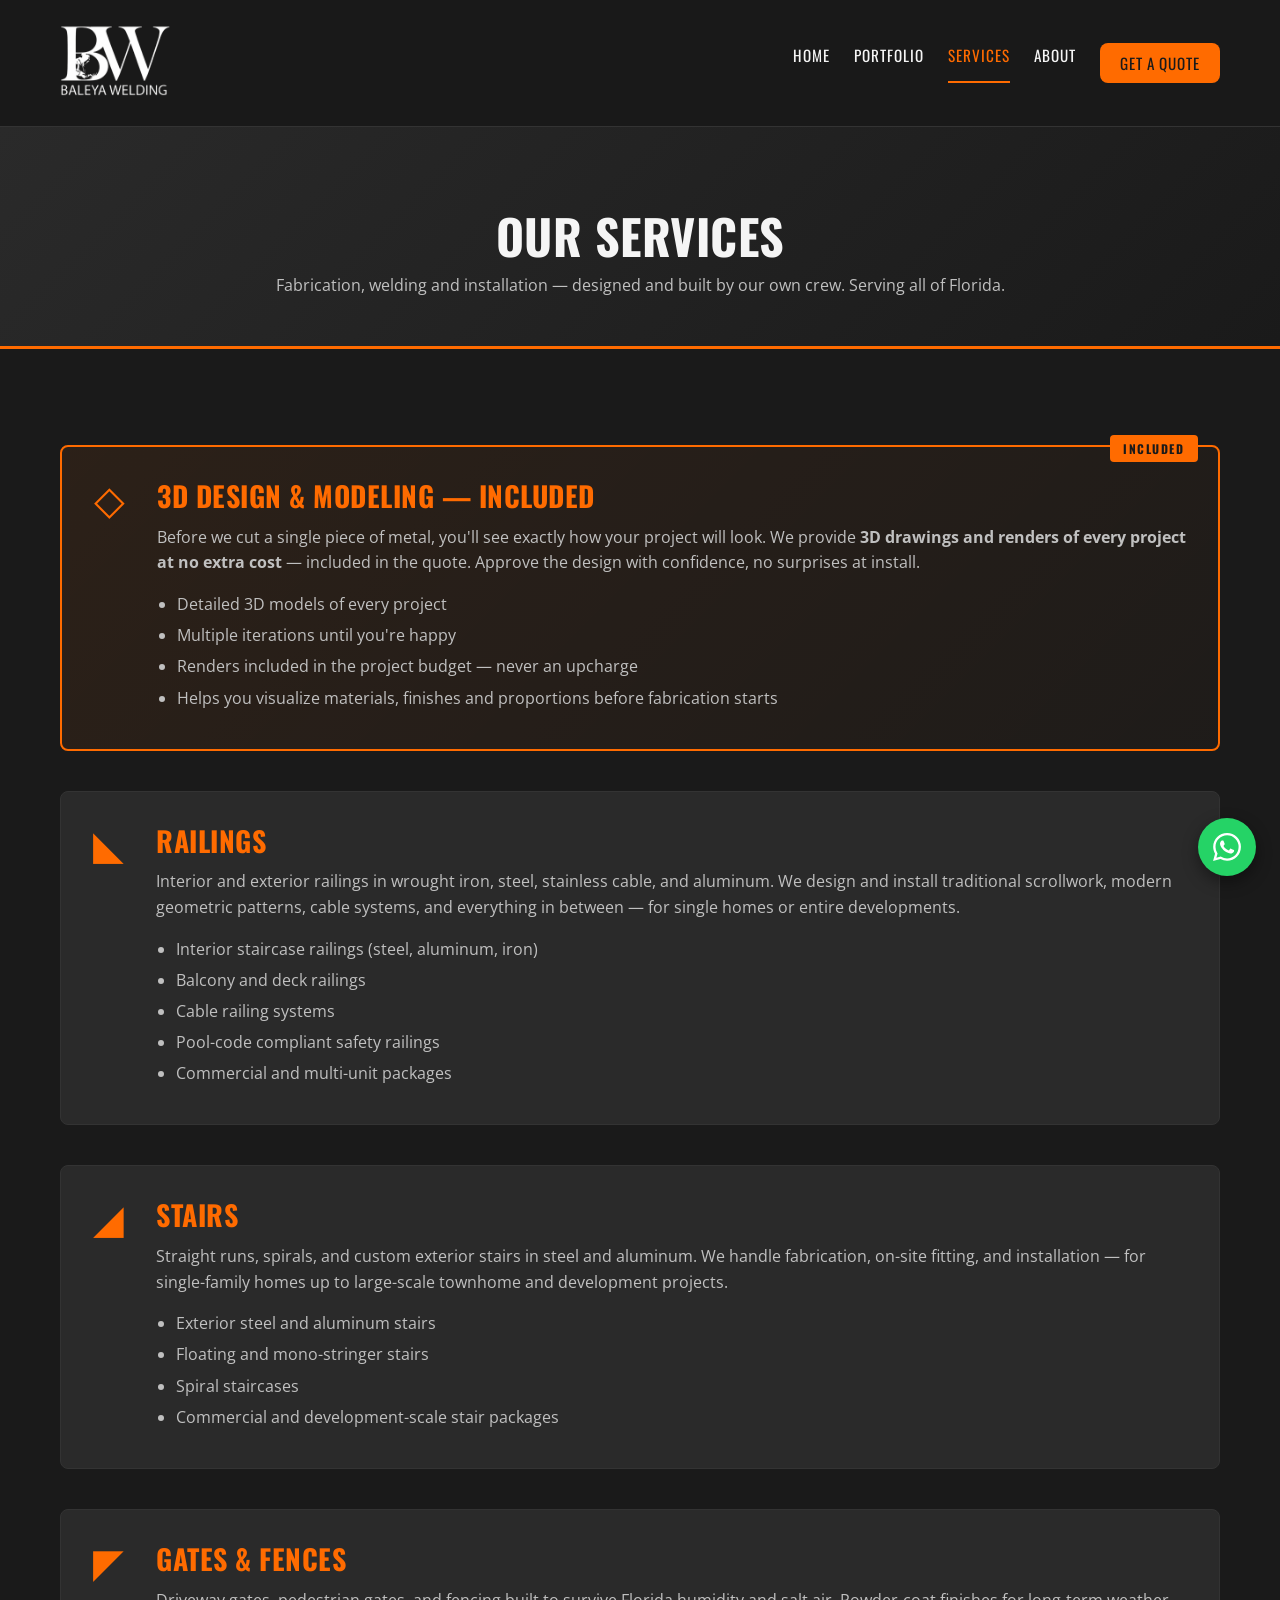
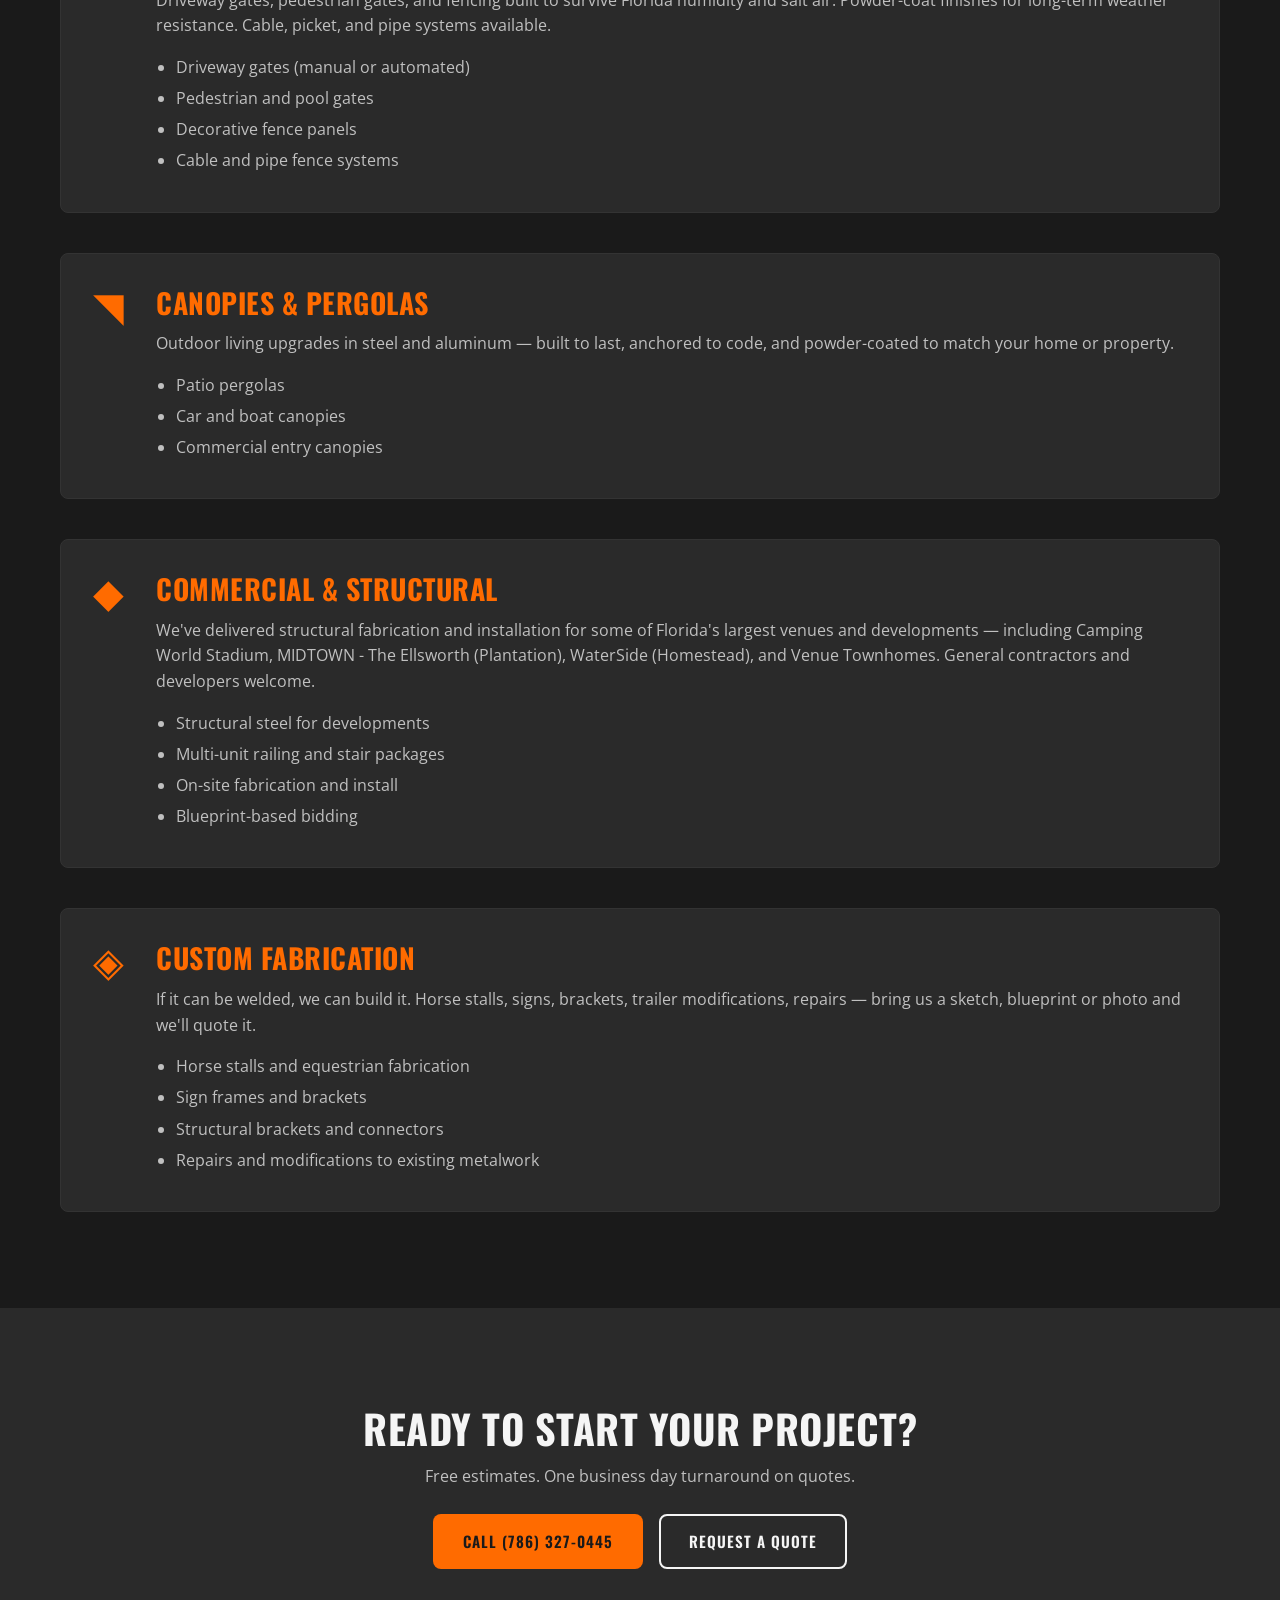
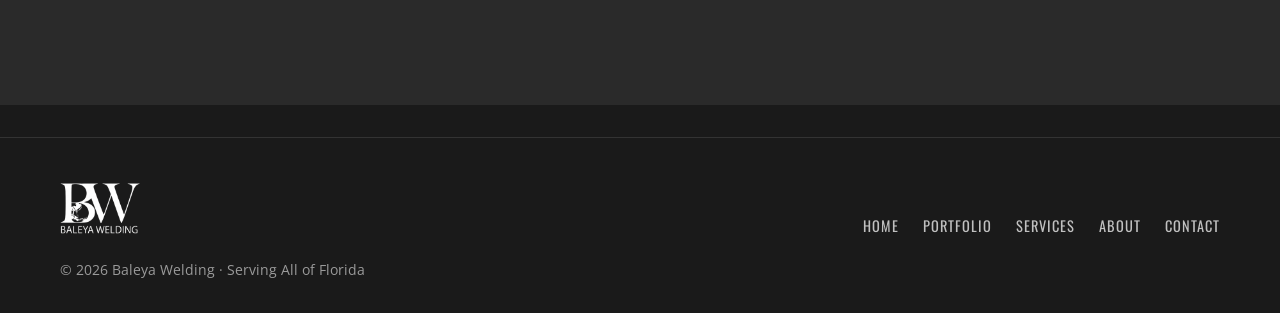
<file: services.html>
<!DOCTYPE html>
<html lang="en">
<head>
  <meta charset="UTF-8">
  <meta name="viewport" content="width=device-width, initial-scale=1.0">
  <title>Services — Baleya Welding</title>
  <meta name="description" content="Custom railings, stairs, gates, canopies and structural fabrication. Baleya Welding serves homeowners, contractors and commercial developers across Florida.">
  <meta name="theme-color" content="#1a1a1a">
  <link rel="canonical" href="https://baleyawelding.com/services.html">
  <link rel="preconnect" href="https://fonts.googleapis.com">
  <link rel="preconnect" href="https://fonts.gstatic.com" crossorigin>
  <link href="https://fonts.googleapis.com/css2?family=Oswald:wght@400;600;700&family=Open+Sans:wght@400;600&display=swap" rel="stylesheet">
  <link rel="stylesheet" href="css/style.css?v=3">
  <link rel="icon" type="image/png" href="images/logo.png">
</head>
<body>

  <header class="site-header" id="site-header">
    <div class="container header-inner">
      <a href="index.html" class="logo-link">
        <img src="images/logo-white.png" alt="Baleya Welding" class="logo-img">
      </a>
      <button class="nav-toggle" aria-label="Toggle navigation" aria-expanded="false">
        <span></span><span></span><span></span>
      </button>
      <nav class="site-nav" id="site-nav">
        <a href="index.html">Home</a>
        <a href="portfolio.html">Portfolio</a>
        <a href="services.html" class="active">Services</a>
        <a href="about.html">About</a>
        <a href="index.html#contact" class="nav-cta">Get a Quote</a>
      </nav>
    </div>
  </header>

  <section class="page-hero">
    <div class="container">
      <h1>Our Services</h1>
      <p>Fabrication, welding and installation — designed and built by our own crew. Serving all of Florida.</p>
    </div>
  </section>

  <section class="section">
    <div class="container service-list">

      <article class="service-row featured-service" id="3d-modeling">
        <div class="service-icon">◇</div>
        <div>
          <h2>3D Design &amp; Modeling — Included</h2>
          <p>Before we cut a single piece of metal, you'll see exactly how your project will look. We provide <strong>3D drawings and renders of every project at no extra cost</strong> — included in the quote. Approve the design with confidence, no surprises at install.</p>
          <ul>
            <li>Detailed 3D models of every project</li>
            <li>Multiple iterations until you're happy</li>
            <li>Renders included in the project budget — never an upcharge</li>
            <li>Helps you visualize materials, finishes and proportions before fabrication starts</li>
          </ul>
        </div>
      </article>

      <article class="service-row" id="railings">
        <div class="service-icon">◣</div>
        <div>
          <h2>Railings</h2>
          <p>Interior and exterior railings in wrought iron, steel, stainless cable, and aluminum. We design and install traditional scrollwork, modern geometric patterns, cable systems, and everything in between — for single homes or entire developments.</p>
          <ul>
            <li>Interior staircase railings (steel, aluminum, iron)</li>
            <li>Balcony and deck railings</li>
            <li>Cable railing systems</li>
            <li>Pool-code compliant safety railings</li>
            <li>Commercial and multi-unit packages</li>
          </ul>
        </div>
      </article>

      <article class="service-row" id="stairs">
        <div class="service-icon">◢</div>
        <div>
          <h2>Stairs</h2>
          <p>Straight runs, spirals, and custom exterior stairs in steel and aluminum. We handle fabrication, on-site fitting, and installation — for single-family homes up to large-scale townhome and development projects.</p>
          <ul>
            <li>Exterior steel and aluminum stairs</li>
            <li>Floating and mono-stringer stairs</li>
            <li>Spiral staircases</li>
            <li>Commercial and development-scale stair packages</li>
          </ul>
        </div>
      </article>

      <article class="service-row" id="gates">
        <div class="service-icon">◤</div>
        <div>
          <h2>Gates &amp; Fences</h2>
          <p>Driveway gates, pedestrian gates, and fencing built to survive Florida humidity and salt air. Powder-coat finishes for long-term weather resistance. Cable, picket, and pipe systems available.</p>
          <ul>
            <li>Driveway gates (manual or automated)</li>
            <li>Pedestrian and pool gates</li>
            <li>Decorative fence panels</li>
            <li>Cable and pipe fence systems</li>
          </ul>
        </div>
      </article>

      <article class="service-row" id="canopies">
        <div class="service-icon">◥</div>
        <div>
          <h2>Canopies &amp; Pergolas</h2>
          <p>Outdoor living upgrades in steel and aluminum — built to last, anchored to code, and powder-coated to match your home or property.</p>
          <ul>
            <li>Patio pergolas</li>
            <li>Car and boat canopies</li>
            <li>Commercial entry canopies</li>
          </ul>
        </div>
      </article>

      <article class="service-row" id="commercial">
        <div class="service-icon">◆</div>
        <div>
          <h2>Commercial &amp; Structural</h2>
          <p>We've delivered structural fabrication and installation for some of Florida's largest venues and developments — including Camping World Stadium, MIDTOWN - The Ellsworth (Plantation), WaterSide (Homestead), and Venue Townhomes. General contractors and developers welcome.</p>
          <ul>
            <li>Structural steel for developments</li>
            <li>Multi-unit railing and stair packages</li>
            <li>On-site fabrication and install</li>
            <li>Blueprint-based bidding</li>
          </ul>
        </div>
      </article>

      <article class="service-row" id="custom">
        <div class="service-icon">◈</div>
        <div>
          <h2>Custom Fabrication</h2>
          <p>If it can be welded, we can build it. Horse stalls, signs, brackets, trailer modifications, repairs — bring us a sketch, blueprint or photo and we'll quote it.</p>
          <ul>
            <li>Horse stalls and equestrian fabrication</li>
            <li>Sign frames and brackets</li>
            <li>Structural brackets and connectors</li>
            <li>Repairs and modifications to existing metalwork</li>
          </ul>
        </div>
      </article>

    </div>
  </section>

  <section class="section section-dark cta-banner">
    <div class="container">
      <h2>Ready to start your project?</h2>
      <p>Free estimates. One business day turnaround on quotes.</p>
      <div class="hero-ctas">
        <a href="tel:+17863270445" class="btn btn-primary">Call (786) 327-0445</a>
        <a href="index.html#contact" class="btn btn-ghost">Request a Quote</a>
      </div>
    </div>
  </section>

  <footer class="site-footer">
    <div class="container footer-inner">
      <div>
        <img src="images/logo-white.png" alt="Baleya Welding" class="logo-img footer-logo">
        <p>&copy; <span id="year"></span> Baleya Welding · Serving All of Florida</p>
      </div>
      <nav class="footer-nav">
        <a href="index.html">Home</a>
        <a href="portfolio.html">Portfolio</a>
        <a href="services.html">Services</a>
        <a href="about.html">About</a>
        <a href="index.html#contact">Contact</a>
      </nav>
    </div>
  </footer>

  <a href="https://wa.me/17863270445" class="whatsapp-float" target="_blank" rel="noopener" aria-label="Contact us on WhatsApp">
    <svg viewBox="0 0 24 24" width="28" height="28" fill="white" aria-hidden="true">
      <path d="M17.472 14.382c-.297-.149-1.758-.867-2.03-.967-.273-.099-.471-.148-.67.15-.197.297-.767.966-.94 1.164-.173.199-.347.223-.644.075-.297-.15-1.255-.463-2.39-1.475-.883-.788-1.48-1.761-1.653-2.059-.173-.297-.018-.458.13-.606.134-.133.298-.347.446-.52.149-.174.198-.298.298-.497.099-.198.05-.371-.025-.52-.075-.149-.669-1.612-.916-2.207-.242-.579-.487-.5-.669-.51l-.57-.01c-.198 0-.52.074-.792.372-.272.297-1.04 1.016-1.04 2.479 0 1.462 1.065 2.876 1.213 3.074.149.198 2.095 3.2 5.077 4.487.709.306 1.263.489 1.694.625.712.227 1.36.195 1.871.118.571-.085 1.758-.719 2.006-1.413.248-.694.248-1.289.173-1.413-.074-.124-.272-.198-.57-.347m-5.421 7.403h-.004a9.87 9.87 0 01-5.031-1.378l-.361-.214-3.741.982.998-3.648-.235-.374a9.86 9.86 0 01-1.51-5.26c.001-5.45 4.436-9.884 9.888-9.884 2.64 0 5.122 1.03 6.988 2.898a9.825 9.825 0 012.893 6.994c-.003 5.45-4.437 9.884-9.885 9.884m8.413-18.297A11.815 11.815 0 0012.05 0C5.495 0 .16 5.335.157 11.892c0 2.096.547 4.142 1.588 5.945L.057 24l6.305-1.654a11.882 11.882 0 005.683 1.448h.005c6.554 0 11.89-5.335 11.893-11.893A11.821 11.821 0 0020.465 3.488"/>
    </svg>
  </a>

  <script src="js/main.js?v=3"></script>
</body>
</html>
</file>
<file: css/style.css>
/* =================================================================
   Baleya Welding — main stylesheet
   Mobile-first, no build step, CSS variables for theming.
   ================================================================= */

:root {
  --black:     #1a1a1a;
  --charcoal:  #2a2a2a;
  --charcoal-2:#232323;
  --orange:    #FF6B00;
  --orange-2:  #ff8533;
  --silver:    #C0C0C0;
  --white:     #F5F5F5;
  --muted:     #9a9a9a;
  --border:    #333;

  --font-heading: 'Oswald', 'Arial Narrow', sans-serif;
  --font-body:    'Open Sans', 'Helvetica Neue', Arial, sans-serif;

  --shadow-sm:  0 2px 6px rgba(0,0,0,0.35);
  --shadow-md:  0 8px 24px rgba(0,0,0,0.45);
  --shadow-lg:  0 14px 40px rgba(0,0,0,0.55);
  --radius:     8px;
  --max-width:  1200px;
}

* { box-sizing: border-box; margin: 0; padding: 0; }

html { scroll-behavior: smooth; }

body {
  font-family: var(--font-body);
  background: var(--black);
  color: var(--white);
  line-height: 1.6;
  -webkit-font-smoothing: antialiased;
}

img { max-width: 100%; height: auto; display: block; }
a { color: var(--orange); text-decoration: none; transition: color 0.2s; }
a:hover { color: var(--orange-2); }

h1, h2, h3, h4 {
  font-family: var(--font-heading);
  font-weight: 700;
  letter-spacing: 0.5px;
  line-height: 1.2;
  color: var(--white);
}

.container {
  max-width: var(--max-width);
  margin: 0 auto;
  padding: 0 1.25rem;
}

/* ===== Buttons ===== */
.btn {
  display: inline-block;
  padding: 0.85rem 1.75rem;
  font-family: var(--font-heading);
  font-weight: 600;
  text-transform: uppercase;
  letter-spacing: 1px;
  border-radius: var(--radius);
  border: 2px solid transparent;
  cursor: pointer;
  transition: all 0.2s;
  font-size: 0.95rem;
}
.btn-primary {
  background: var(--orange);
  color: var(--black);
}
.btn-primary:hover {
  background: var(--orange-2);
  color: var(--black);
  transform: translateY(-2px);
  box-shadow: var(--shadow-md);
}
.btn-ghost {
  background: transparent;
  color: var(--white);
  border-color: var(--white);
}
.btn-ghost:hover {
  background: var(--white);
  color: var(--black);
}

/* ===== Header ===== */
.site-header {
  position: sticky;
  top: 0;
  z-index: 100;
  background: rgba(26, 26, 26, 0.95);
  backdrop-filter: blur(8px);
  -webkit-backdrop-filter: blur(8px);
  border-bottom: 1px solid var(--border);
  transition: box-shadow 0.2s;
}
.site-header.scrolled { box-shadow: var(--shadow-sm); }

.header-inner {
  display: flex;
  align-items: center;
  justify-content: space-between;
  padding: 0.5rem 1.25rem;
  min-height: 110px;
}
.logo-link {
  display: flex;
  align-items: center;
  gap: 0.75rem;
  color: var(--white);
  transition: filter 0.2s ease;
}
.logo-img {
  height: 92px;
  width: auto;
  object-fit: contain;
  display: block;
  transition: filter 0.25s ease, transform 0.2s ease;
}
.footer-logo {
  height: 70px;
}
.logo-link:hover .logo-img,
.logo-link:active .logo-img,
.logo-link:focus-visible .logo-img {
  /* Tinta el logo blanco a naranja molten */
  filter: brightness(0) saturate(100%) invert(46%) sepia(95%) saturate(2300%) hue-rotate(8deg) brightness(102%) contrast(105%);
  transform: scale(1.02);
}
@media (min-width: 768px) {
  .logo-img { height: 110px; }
  .footer-logo { height: 80px; }
}

.nav-toggle {
  display: inline-flex;
  flex-direction: column;
  justify-content: space-between;
  align-items: stretch;
  width: 38px;
  height: 30px;
  padding: 4px 0;
  margin: 0;
  background: transparent;
  border: 0;
  border-radius: 4px;
  cursor: pointer;
  -webkit-appearance: none;
  -moz-appearance: none;
  appearance: none;
  flex-shrink: 0;
}
.nav-toggle span {
  display: block;
  width: 100%;
  height: 3px;
  background-color: #F5F5F5;
  border-radius: 2px;
  transition: transform 0.3s ease, opacity 0.3s ease;
  pointer-events: none;
}
.nav-toggle.active span:nth-child(1) { transform: translateY(9px) rotate(45deg); }
.nav-toggle.active span:nth-child(2) { opacity: 0; }
.nav-toggle.active span:nth-child(3) { transform: translateY(-9px) rotate(-45deg); }

.site-nav {
  display: none;
  flex-direction: column;
  gap: 0.25rem;
  position: absolute;
  top: 100%;
  left: 0;
  right: 0;
  background: var(--charcoal);
  padding: 1rem 1.25rem;
  border-bottom: 1px solid var(--border);
}
.site-nav.open { display: flex; }
.site-nav a {
  padding: 0.6rem 0;
  color: var(--white);
  font-family: var(--font-heading);
  font-size: 1.05rem;
  text-transform: uppercase;
  letter-spacing: 1px;
  border-bottom: 1px solid var(--border);
}
.site-nav a:last-child { border-bottom: none; }
.site-nav a.active { color: var(--orange); }
.site-nav .nav-cta {
  display: inline-block;
  margin-top: 0.5rem;
  background: var(--orange);
  color: var(--black);
  padding: 0.6rem 1.25rem;
  border-radius: var(--radius);
  text-align: center;
}

/* ===== Hero ===== */
.hero {
  position: relative;
  min-height: 88vh;
  display: flex;
  align-items: flex-end;
  background: var(--black);
  color: var(--white);
  overflow: hidden;
}
.hero-bg {
  position: absolute;
  inset: 0;
  width: 100%;
  height: 100%;
  object-fit: cover;
  /* Foto landscape — en mobile enfocar la escalera (centro-derecha). En desktop la foto completa. */
  object-position: 60% center;
  z-index: 0;
}
@media (min-width: 768px) {
  .hero {
    align-items: center;
    min-height: 80vh;
  }
  .hero-bg { object-position: center center; }
}
.hero-overlay {
  position: absolute; inset: 0;
  /* Mobile: gradient vertical — claro arriba (foto visible), oscuro abajo (texto legible) */
  background: linear-gradient(180deg, rgba(0,0,0,0.2) 0%, rgba(0,0,0,0.3) 30%, rgba(0,0,0,0.7) 70%, rgba(0,0,0,0.92) 100%);
  z-index: 1;
}
@media (min-width: 768px) {
  .hero-overlay {
    /* Desktop: gradient horizontal — oscuro izq. (texto legible), claro der. (escalera visible) */
    background: linear-gradient(90deg, rgba(0,0,0,0.82) 0%, rgba(0,0,0,0.55) 40%, rgba(0,0,0,0.2) 70%, rgba(0,0,0,0.05) 100%);
  }
}
.hero-content {
  position: relative;
  z-index: 2;
  padding: 5rem 1.25rem;
  max-width: 950px;
}
.hero-kicker {
  color: var(--orange);
  font-family: var(--font-heading);
  text-transform: uppercase;
  letter-spacing: 3px;
  font-size: 0.85rem;
  font-weight: 600;
  margin-bottom: 1rem;
}
.hero h1 {
  font-size: clamp(2.25rem, 6vw, 4.25rem);
  margin-bottom: 1.25rem;
  text-transform: uppercase;
  text-shadow: 0 2px 20px rgba(0,0,0,0.5);
}
.hero h1 .accent { color: var(--orange); }
.hero-sub {
  font-size: clamp(1.05rem, 2vw, 1.25rem);
  color: var(--silver);
  margin-bottom: 2rem;
  max-width: 700px;
}
.hero-ctas {
  display: flex;
  flex-wrap: wrap;
  gap: 1rem;
  margin-bottom: 2.5rem;
}
.hero-trust {
  display: flex;
  flex-wrap: wrap;
  gap: 1.5rem;
  color: var(--silver);
  font-size: 0.9rem;
  font-weight: 600;
  letter-spacing: 0.5px;
}
.hero-trust span { white-space: nowrap; }

/* ===== Page Hero (sub pages) ===== */
.page-hero {
  background: linear-gradient(135deg, var(--charcoal), var(--black));
  padding: 5rem 0 3rem;
  text-align: center;
  border-bottom: 3px solid var(--orange);
}
.page-hero h1 {
  font-size: clamp(2rem, 5vw, 3rem);
  text-transform: uppercase;
  margin-bottom: 0.5rem;
}
.page-hero p { color: var(--silver); }

/* ===== Sections ===== */
.section { padding: 4rem 0; }
.section-dark { background: var(--charcoal); }
.section-title {
  font-size: clamp(1.75rem, 4vw, 2.5rem);
  margin-bottom: 0.5rem;
  text-transform: uppercase;
}
.section-sub {
  color: var(--muted);
  margin-bottom: 2.5rem;
  font-size: 1.05rem;
}
.section-cta {
  text-align: center;
  margin-top: 2.5rem;
}

/* ===== Card grids ===== */
.card-grid {
  display: grid;
  grid-template-columns: 1fr;
  gap: 1.25rem;
}
.card {
  display: block;
  background: var(--charcoal);
  padding: 2rem 1.5rem;
  border-radius: var(--radius);
  border: 1px solid var(--border);
  color: var(--white);
  transition: all 0.3s;
  text-align: center;
}
.card:hover {
  transform: translateY(-4px);
  border-color: var(--orange);
  box-shadow: var(--shadow-md);
  color: var(--white);
}
.card-icon {
  font-size: 2.25rem;
  margin-bottom: 1rem;
  color: var(--orange);
  line-height: 1;
}
.card h3 {
  font-size: 1.3rem;
  margin-bottom: 0.5rem;
  text-transform: uppercase;
}
.card p { color: var(--silver); font-size: 0.95rem; }

/* ===== Project grid (Featured Projects) ===== */
.project-grid {
  display: grid;
  grid-template-columns: 1fr;
  gap: 1.5rem;
}
.project-card {
  background: var(--charcoal-2);
  border: 1px solid var(--border);
  border-radius: var(--radius);
  overflow: hidden;
  transition: all 0.3s;
}
.project-card:hover {
  transform: translateY(-4px);
  border-color: var(--orange);
  box-shadow: var(--shadow-lg);
}
.project-img {
  position: relative;
  overflow: hidden;
  aspect-ratio: 16/10;
  background: var(--black);
}
.project-img img {
  width: 100%;
  height: 100%;
  object-fit: cover;
  transition: transform 0.5s ease;
}
.project-card:hover .project-img img { transform: scale(1.05); }
.project-body { padding: 1.5rem; }
.project-tag {
  display: inline-block;
  background: var(--orange);
  color: var(--black);
  padding: 0.25rem 0.75rem;
  border-radius: 4px;
  font-family: var(--font-heading);
  font-size: 0.75rem;
  font-weight: 700;
  text-transform: uppercase;
  letter-spacing: 1.5px;
  margin-bottom: 0.75rem;
}
.project-card h3 {
  font-size: 1.35rem;
  margin-bottom: 0.5rem;
  text-transform: uppercase;
}
.project-card p { color: var(--silver); font-size: 0.95rem; }

/* ===== Two-column layout ===== */
.two-col {
  display: grid;
  grid-template-columns: 1fr;
  gap: 2rem;
  align-items: center;
}
.two-col p { margin-bottom: 1rem; color: var(--silver); }
.about-img img {
  border-radius: var(--radius);
  box-shadow: var(--shadow-md);
}

/* ===== About narrative (about page) ===== */
.about-narrative {
  max-width: 850px;
  margin: 0 auto;
}
.about-narrative p {
  color: var(--silver);
  font-size: 1.05rem;
  margin-bottom: 1.25rem;
  line-height: 1.75;
}
.about-narrative strong { color: var(--white); }

/* ===== Project list (about page) ===== */
.project-list {
  list-style: none;
  padding: 0;
  display: grid;
  grid-template-columns: 1fr;
  gap: 0.75rem;
  max-width: 850px;
}
.project-list li {
  padding: 1rem 1.25rem;
  background: var(--charcoal);
  border-left: 4px solid var(--orange);
  border-radius: var(--radius);
  color: var(--silver);
}
.project-list strong { color: var(--white); }

/* ===== Service list ===== */
.service-list { display: flex; flex-direction: column; gap: 2.5rem; }
.service-row {
  display: grid;
  grid-template-columns: 1fr;
  gap: 1rem;
  padding: 1.5rem;
  background: var(--charcoal);
  border-radius: var(--radius);
  border: 1px solid var(--border);
  transition: border-color 0.2s;
}
.service-row:hover { border-color: var(--orange); }
.service-row.featured-service {
  background: linear-gradient(135deg, rgba(255,107,0,0.08), rgba(255,107,0,0.02));
  border: 2px solid var(--orange);
  position: relative;
}
.service-row.featured-service::before {
  content: "INCLUDED";
  position: absolute;
  top: -12px;
  right: 1.25rem;
  background: var(--orange);
  color: var(--black);
  padding: 0.25rem 0.85rem;
  border-radius: 4px;
  font-family: var(--font-heading);
  font-size: 0.75rem;
  font-weight: 700;
  letter-spacing: 1.5px;
}
.service-row.featured-service h2 { color: var(--orange); }
.service-row h2 {
  font-size: 1.75rem;
  color: var(--orange);
  margin-bottom: 0.75rem;
  text-transform: uppercase;
}
.service-row p { color: var(--silver); margin-bottom: 1rem; }
.service-row ul { padding-left: 1.25rem; color: var(--silver); }
.service-row li { margin-bottom: 0.35rem; }
.service-icon {
  font-size: 2.5rem;
  color: var(--orange);
  line-height: 1;
}

/* ===== Filter bar ===== */
.filter-bar {
  display: flex;
  flex-wrap: wrap;
  gap: 0.5rem;
  justify-content: center;
  margin-bottom: 2.5rem;
}
.filter-btn {
  padding: 0.6rem 1.25rem;
  background: transparent;
  color: var(--white);
  border: 1px solid var(--border);
  border-radius: var(--radius);
  cursor: pointer;
  font-family: var(--font-heading);
  font-size: 0.9rem;
  text-transform: uppercase;
  letter-spacing: 1px;
  transition: all 0.2s;
}
.filter-btn:hover { border-color: var(--orange); color: var(--orange); }
.filter-btn.active {
  background: var(--orange);
  color: var(--black);
  border-color: var(--orange);
}

/* ===== Gallery ===== */
.gallery {
  display: grid;
  grid-template-columns: repeat(auto-fill, minmax(280px, 1fr));
  gap: 1.25rem;
}
.gallery-item {
  position: relative;
  overflow: hidden;
  border-radius: var(--radius);
  cursor: pointer;
  background: var(--charcoal);
  transition: transform 0.3s;
  border: 1px solid var(--border);
}
.gallery-item:hover {
  border-color: var(--orange);
  box-shadow: var(--shadow-md);
}
.gallery-item.hide { display: none; }
.gallery-item img {
  width: 100%;
  height: 260px;
  object-fit: cover;
  transition: transform 0.4s;
}
.gallery-item:hover img { transform: scale(1.06); }
.gallery-item figcaption {
  padding: 0.75rem 1rem;
  color: var(--white);
  font-size: 0.9rem;
  background: var(--charcoal);
  border-top: 1px solid var(--border);
}

/* ===== Lightbox ===== */
.lightbox {
  display: none;
  position: fixed;
  inset: 0;
  background: rgba(0, 0, 0, 0.95);
  z-index: 2000;
  align-items: center;
  justify-content: center;
  flex-direction: column;
  padding: 1rem;
}
.lightbox.open { display: flex; }
.lightbox img {
  max-width: 95%;
  max-height: 80vh;
  border-radius: var(--radius);
  box-shadow: var(--shadow-lg);
}
.lightbox-caption { color: var(--white); margin-top: 1rem; text-align: center; }
.lightbox-close {
  position: absolute;
  top: 1rem;
  right: 1.5rem;
  background: transparent;
  color: var(--white);
  border: none;
  font-size: 2.5rem;
  cursor: pointer;
  line-height: 1;
}

/* ===== Contact form ===== */
.contact-form {
  display: flex;
  flex-direction: column;
  gap: 1rem;
  margin-top: 1.5rem;
}
.contact-form label {
  display: flex;
  flex-direction: column;
  gap: 0.35rem;
  color: var(--silver);
  font-size: 0.9rem;
  font-weight: 600;
}
.contact-form input,
.contact-form textarea,
.contact-form select {
  background: var(--black);
  color: var(--white);
  border: 1px solid var(--border);
  padding: 0.75rem 1rem;
  border-radius: var(--radius);
  font-family: var(--font-body);
  font-size: 1rem;
  transition: border 0.2s;
}
.contact-form input:focus,
.contact-form textarea:focus,
.contact-form select:focus {
  outline: none;
  border-color: var(--orange);
}
.contact-info { color: var(--silver); }
.contact-info h3 {
  font-size: 1.3rem;
  margin-bottom: 1rem;
  text-transform: uppercase;
  color: var(--orange);
}
.contact-info p { margin-bottom: 1rem; }
.contact-info strong { color: var(--white); }
.map-embed {
  margin-top: 1rem;
  border-radius: var(--radius);
  overflow: hidden;
  border: 1px solid var(--border);
}

/* ===== Social links ===== */
.social-links {
  display: flex;
  gap: 0.6rem;
  margin: 1rem 0 1.5rem;
  flex-wrap: wrap;
}
.social-links a {
  display: inline-flex;
  align-items: center;
  gap: 0.5rem;
  padding: 0.55rem 0.95rem;
  background: var(--black);
  border: 1px solid var(--border);
  border-radius: var(--radius);
  color: var(--silver);
  font-family: var(--font-heading);
  font-size: 0.85rem;
  text-transform: uppercase;
  letter-spacing: 1px;
  transition: all 0.2s;
}
.social-links a svg {
  display: block;
  flex-shrink: 0;
}
.social-links a:hover {
  border-color: var(--orange);
  color: var(--orange);
  transform: translateY(-1px);
}

/* ===== CTA Banner ===== */
.cta-banner { text-align: center; }
.cta-banner h2 {
  font-size: clamp(1.75rem, 4vw, 2.5rem);
  text-transform: uppercase;
  margin-bottom: 0.75rem;
}
.cta-banner p {
  color: var(--silver);
  margin-bottom: 1.5rem;
}
.cta-banner .hero-ctas { justify-content: center; }

/* ===== Footer ===== */
.site-footer {
  background: var(--black);
  border-top: 1px solid var(--border);
  padding: 2rem 0;
  margin-top: 2rem;
}
.footer-inner {
  display: flex;
  flex-direction: column;
  align-items: center;
  gap: 1.5rem;
  text-align: center;
}
.footer-inner p { color: var(--muted); margin-top: 0.5rem; font-size: 0.9rem; }
.footer-nav {
  display: flex;
  flex-wrap: wrap;
  gap: 1.5rem;
  justify-content: center;
}
.footer-nav a {
  color: var(--silver);
  font-family: var(--font-heading);
  text-transform: uppercase;
  font-size: 0.9rem;
  letter-spacing: 1px;
}
.footer-nav a:hover { color: var(--orange); }

/* ===== WhatsApp float ===== */
.whatsapp-float {
  position: fixed;
  bottom: 24px;
  right: 24px;
  width: 58px;
  height: 58px;
  background: #25D366;
  border-radius: 50%;
  display: flex;
  align-items: center;
  justify-content: center;
  box-shadow: 0 6px 16px rgba(0,0,0,0.4);
  z-index: 1000;
  transition: transform 0.2s;
}
.whatsapp-float:hover { transform: scale(1.08); }

/* ===== Scroll animations ===== */
.fade-in {
  opacity: 0;
  transform: translateY(20px);
  transition: opacity 0.6s ease, transform 0.6s ease;
}
.fade-in.visible {
  opacity: 1;
  transform: translateY(0);
}
/* Override defensivo: las gallery items JAMAS deben depender de fade-in.
   Protege contra JS cacheado o edge cases del IntersectionObserver con lazy images. */
.gallery-item,
.gallery-item.fade-in {
  opacity: 1 !important;
  transform: none !important;
}

/* =================================================================
   Desktop breakpoint
   ================================================================= */
@media (min-width: 768px) {
  .nav-toggle { display: none; }
  .site-nav {
    display: flex;
    flex-direction: row;
    position: static;
    background: transparent;
    padding: 0;
    gap: 1.5rem;
    border: none;
  }
  .site-nav a {
    padding: 0;
    border-bottom: 2px solid transparent;
    font-size: 0.95rem;
  }
  .site-nav a:hover,
  .site-nav a.active { border-bottom-color: var(--orange); color: var(--orange); }
  .site-nav .nav-cta {
    margin-top: 0;
    padding: 0.5rem 1.25rem;
    border-bottom: none;
  }
  .site-nav .nav-cta:hover { color: var(--black); }

  .card-grid { grid-template-columns: repeat(4, 1fr); }
  .card-grid.three-up { grid-template-columns: repeat(3, 1fr); }
  .project-grid { grid-template-columns: repeat(2, 1fr); }
  .two-col { grid-template-columns: 1fr 1fr; gap: 3rem; }
  .service-row { grid-template-columns: auto 1fr; gap: 2rem; padding: 2rem; }
  .footer-inner { flex-direction: row; justify-content: space-between; text-align: left; }
}

@media (min-width: 1024px) {
  .section { padding: 6rem 0; }
  .project-grid { grid-template-columns: repeat(3, 1fr); }
}
</file>
